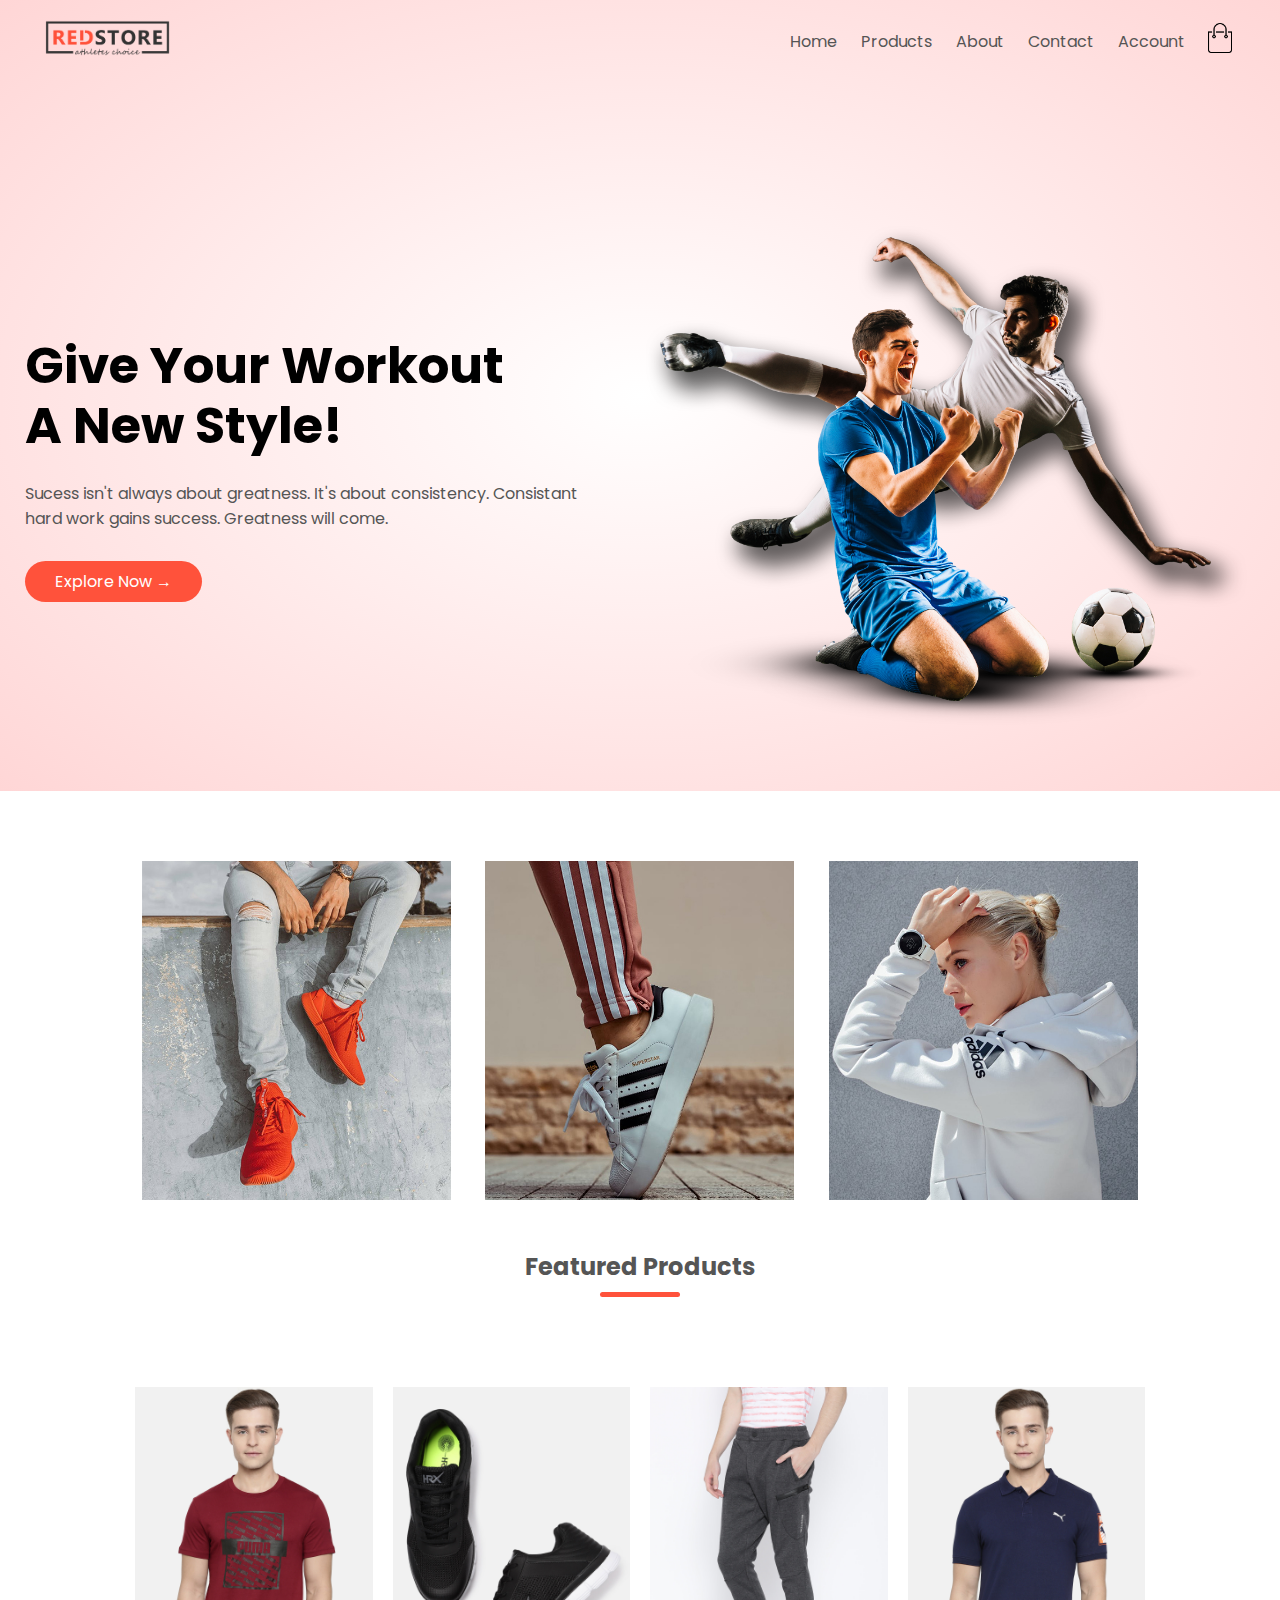
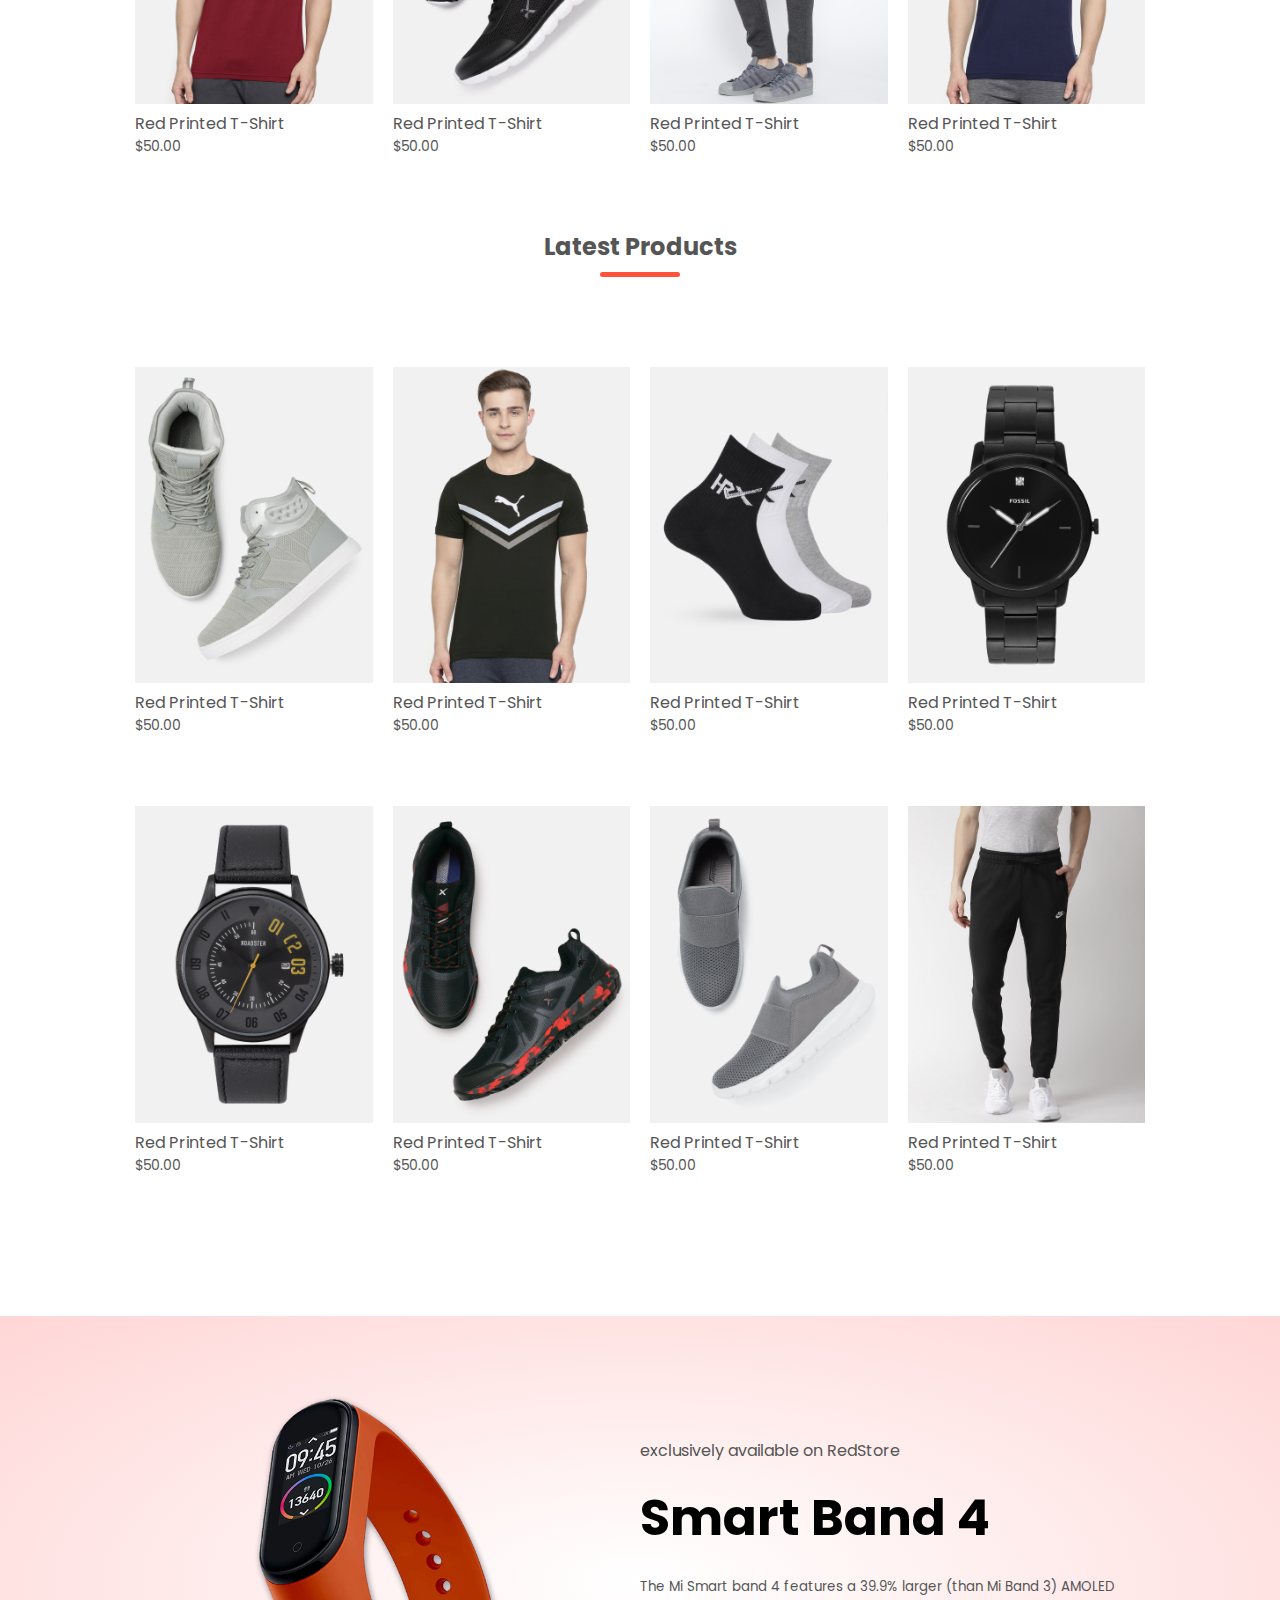
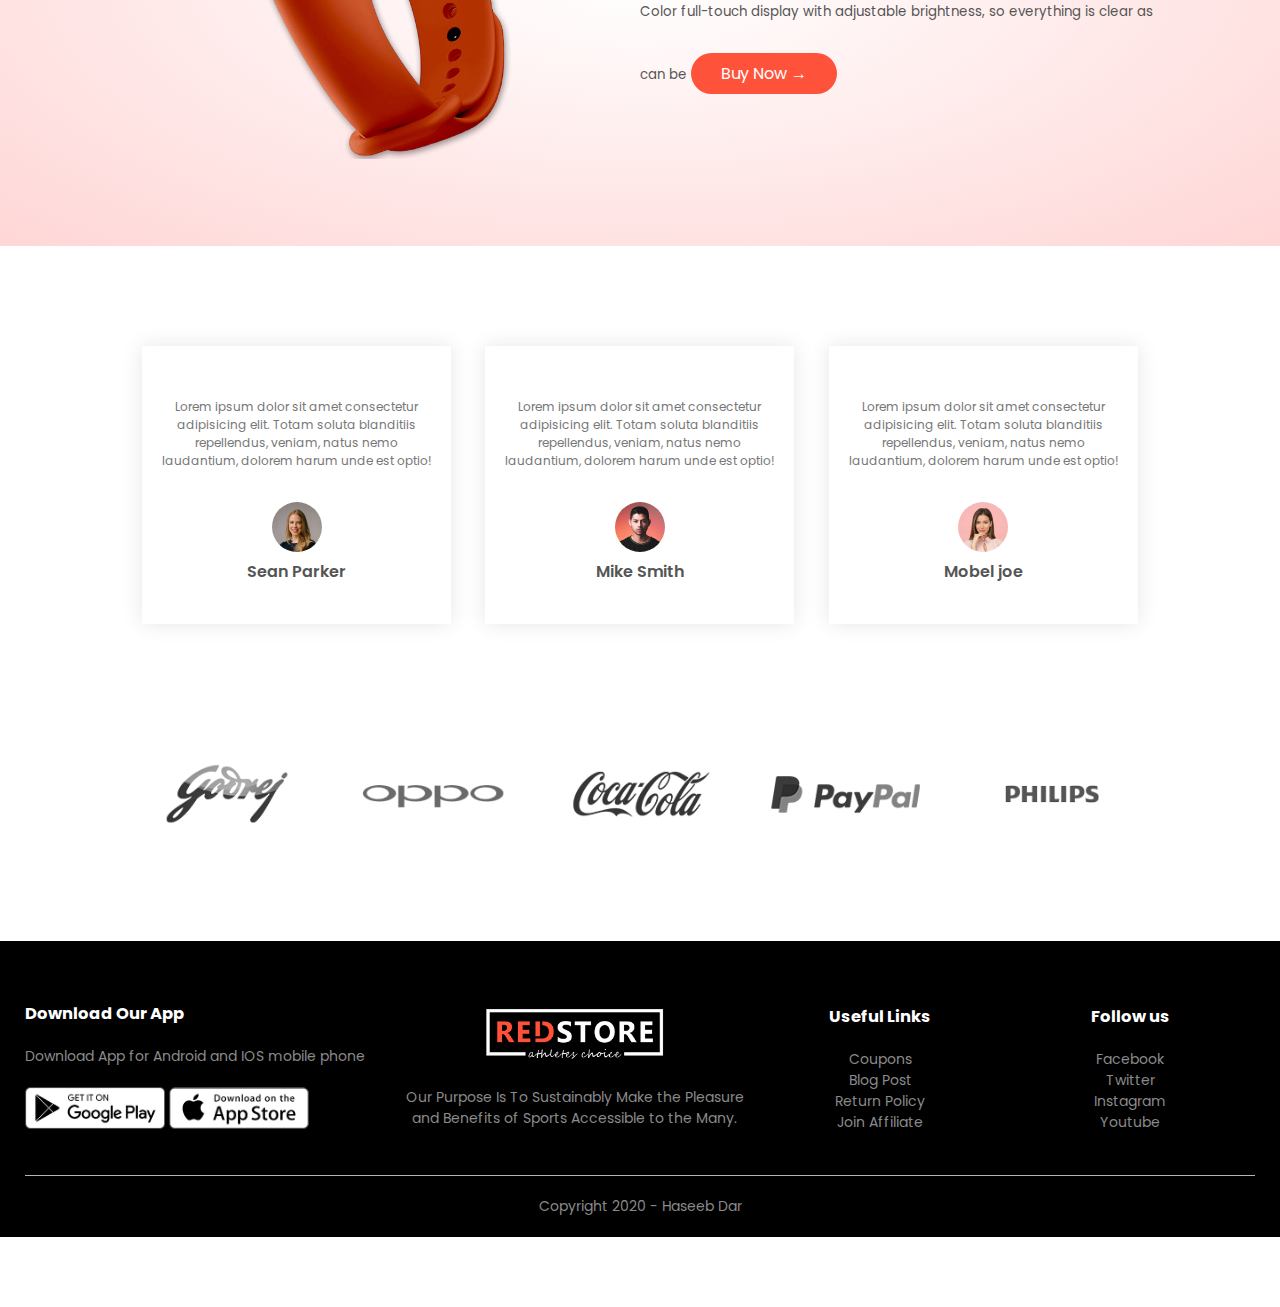
<file: index.html>
<!DOCTYPE html>
<html lang="en">

<head>
    <meta charset="UTF-8">
    <meta http-equiv="X-UA-Compatible" content="IE=edge">
    <meta name="viewport" content="width=device-width, initial-scale=1.0">
    <title>Welcome</title>
    <link rel="stylesheet" href="style.css">
    <link rel="preconnect" href="https://fonts.gstatic.com">
    <link href="https://fonts.googleapis.com/css2?family=Poppins:wght@300;400;500;600;700&display=swap"
        rel="stylesheet">
    <link rel="stylesheet" href="https://pro.fontawesome.com/releases/v5.10.0/css/all.css"
        integrity="sha384-AYmEC3Yw5cVb3ZcuHtOA93w35dYTsvhLPVnYs9eStHfGJvOvKxVfELGroGkvsg+p" crossorigin="anonymous" />

</head>

<body>
    <div class="header">
        <div class="container">
            <div class="navbar">
                <div class="logo">
                   <a href="index.html"> <img src="images/logo.png" width="125px" alt="logo"></a>
                </div>
                <nav>
                    <ul id="MenuItems">
                        <li><a href="index.html">Home</a> </li>
                        <li><a href="product.html">Products</a></li>
                        <li><a href="#">About</a></li>
                        <li><a href="#">Contact</a></li>
                        <li><a href="account.html">Account</a></li>
                    </ul>
                </nav>
                <a href="cart.html"><img src="images/cart.png" width="30px" height="30px" alt=""></a>
                <img src="images/menu.png" class="menu-icon" onclick="menutoggle()">

            </div>
            <div class="row">
                <div class="col-2">
                    <h1> Give Your Workout<br> A New Style! </h1>
                    <p>Sucess isn't always about greatness. It's about consistency. Consistant<br>hard work gains
                        success. Greatness will come. </p>
                    <a href="#" class="btn">Explore Now &#8594;</a>
                </div>
                <div class="col-2">
                    <img src="images/image1.png" alt="">
                </div>
            </div>
        </div>
    </div>
    <!-- Featured Categories -->

    <div class="categories">
        <div class="small-container">
            <div class="row">
                <div class="col-3">
                    <img src="images/category-1.jpg" alt="">
                </div>
                <div class="col-3">
                    <img src="images/category-2.jpg" alt="">
                </div>
                <div class="col-3">
                    <img src="images/category-3.jpg" alt="">
                </div>
            </div>
        </div>
        <!-- Featured Products -->
        <div class="small-container">
            <h2 class="title">Featured Products</h2>
            <div class="row">
                <div class="col-4">
                    <a href="product-detail.html"><img src="images/product-1.jpg" alt=""></a>
                    <a href="product-detail.html"> <h4>Red Printed T-Shirt</h4></a>
                    <div class="rating">
                        <i class="fas fa-star"></i>
                        <i class="fas fa-star"></i>
                        <i class="fas fa-star"></i>
                        <i class="fas fa-star"></i>
                        <i class="far fa-star"></i>
                    </div>
                    <p>$50.00</p>
                </div>

                <div class="col-4">
                    <a href="product-detail.html"> <img src="images/product-2.jpg" alt=""></a>
                        <a href="product-detail.html"> <h4>Red Printed T-Shirt</h4></a>
                    <div class="rating">
                        <i class="fas fa-star"></i>
                        <i class="fas fa-star"></i>
                        <i class="fas fa-star"></i>
                        <i class="fas fa-star"></i>
                        <i class="fas fa-star-half-alt"></i>
                    </div>
                    <p>$50.00</p>
                </div>
                <div class="col-4">
                    <a href="product-detail.html">  <img src="images/product-3.jpg" alt=""></a>
                    <a href="product-detail.html">  <h4>Red Printed T-Shirt</h4></a>
                    <div class="rating">
                        <i class="fas fa-star"></i>
                        <i class="fas fa-star"></i>
                        <i class="fas fa-star"></i>
                        <i class="fas fa-star"></i>
                        <i class="far fa-star"></i>
                    </div>
                    <p>$50.00</p>
                </div>
                <div class="col-4">
                    <a href="product-detail.html"><img src="images/product-4.jpg" alt=""></a>
                    <a href="product-detail.html"> <h4>Red Printed T-Shirt</h4></a>
                    <div class="rating">
                        <i class="fas fa-star"></i>
                        <i class="fas fa-star"></i>
                        <i class="fas fa-star"></i>
                        <i class="fas fa-star"></i>
                        <i class="fas fa-star-half-alt"></i>
                    </div>
                    <p>$50.00</p>
                </div>
            </div>
            <!-- Latest Products -->
            <h2 class="title">Latest Products</h2>

            <div class="row">
                <div class="col-4">
                    <img src="images/product-5.jpg" alt="">
                    <h4>Red Printed T-Shirt</h4>
                    <div class="rating">
                        <i class="fas fa-star"></i>
                        <i class="fas fa-star"></i>
                        <i class="fas fa-star"></i>
                        <i class="fas fa-star"></i>
                        <i class="far fa-star"></i>
                    </div>
                    <p>$50.00</p>
                </div>

                <div class="col-4">
                    <img src="images/product-6.jpg" alt="">
                    <h4>Red Printed T-Shirt</h4>
                    <div class="rating">
                        <i class="fas fa-star"></i>
                        <i class="fas fa-star"></i>
                        <i class="fas fa-star"></i>
                        <i class="fas fa-star"></i>
                        <i class="fas fa-star-half-alt"></i>
                    </div>
                    <p>$50.00</p>
                </div>
                <div class="col-4">
                    <img src="images/product-7.jpg" alt="">
                    <h4>Red Printed T-Shirt</h4>
                    <div class="rating">
                        <i class="fas fa-star"></i>
                        <i class="fas fa-star"></i>
                        <i class="fas fa-star"></i>
                        <i class="fas fa-star"></i>
                        <i class="far fa-star"></i>
                    </div>
                    <p>$50.00</p>
                </div>
                <div class="col-4">
                    <img src="images/product-8.jpg" alt="">
                    <h4>Red Printed T-Shirt</h4>
                    <div class="rating">
                        <i class="fas fa-star"></i>
                        <i class="fas fa-star"></i>
                        <i class="fas fa-star"></i>
                        <i class="fas fa-star"></i>
                        <i class="fas fa-star-half-alt"></i>
                    </div>
                    <p>$50.00</p>
                </div>
            </div>
            <div class="row">
                <div class="col-4">
                    <img src="images/product-9.jpg" alt="">
                    <h4>Red Printed T-Shirt</h4>
                    <div class="rating">
                        <i class="fas fa-star"></i>
                        <i class="fas fa-star"></i>
                        <i class="fas fa-star"></i>
                        <i class="fas fa-star"></i>
                        <i class="far fa-star"></i>
                    </div>
                    <p>$50.00</p>
                </div>

                <div class="col-4">
                    <img src="images/product-10.jpg" alt="">
                    <h4>Red Printed T-Shirt</h4>
                    <div class="rating">
                        <i class="fas fa-star"></i>
                        <i class="fas fa-star"></i>
                        <i class="fas fa-star"></i>
                        <i class="fas fa-star"></i>
                        <i class="fas fa-star-half-alt"></i>
                    </div>
                    <p>$50.00</p>
                </div>
                <div class="col-4">
                    <img src="images/product-11.jpg" alt="">
                    <h4>Red Printed T-Shirt</h4>
                    <div class="rating">
                        <i class="fas fa-star"></i>
                        <i class="fas fa-star"></i>
                        <i class="fas fa-star"></i>
                        <i class="fas fa-star"></i>
                        <i class="far fa-star"></i>
                    </div>
                    <p>$50.00</p>
                </div>
                <div class="col-4">
                    <img src="images/product-12.jpg" alt="">
                    <h4>Red Printed T-Shirt</h4>
                    <div class="rating">
                        <i class="fas fa-star"></i>
                        <i class="fas fa-star"></i>
                        <i class="fas fa-star"></i>
                        <i class="fas fa-star"></i>
                        <i class="fas fa-star-half-alt"></i>
                    </div>
                    <p>$50.00</p>
                </div>
            </div>
        </div>

        <!-- Offers -->
        <div class="offer">
            <div class="small-container">
                <div class="row">
                    <div class="col-2">
                        <img src="images/exclusive.png" class="offer-img">
                    </div>
                    <div class="col-2">
                        <p>exclusively available on RedStore</p>
                        <h1>
                            Smart Band 4
                        </h1>
                        <small>The Mi Smart band 4 features a 39.9% larger (than Mi Band 3) AMOLED Color full-touch
                            display with adjustable brightness, so everything is clear as can be</small>
                        <a href="" class="btn">Buy Now &#8594;</a>
                    </div>
                </div>
            </div>
        </div>
        <!-- Testimonial -->
        <div class="testimonial">
            <div class="small-container">
                <div class="row">
                    <div class="col-3">
                        <i class="fas fa-quote-left"></i>
                        <p>
                            Lorem ipsum dolor sit amet consectetur adipisicing elit.
                            Totam soluta blanditiis repellendus, veniam, natus nemo laudantium,
                            dolorem harum unde est optio!
                        </p>
                        <div class="rating">
                            <i class="fas fa-star"></i>
                            <i class="fas fa-star"></i>
                            <i class="fas fa-star"></i>
                            <i class="fas fa-star"></i>
                            <i class="fas fa-star-half-alt"></i>
                        </div>
                        <img src="images/user-1.png" alt="">
                        <h3>Sean Parker</h3>
                    </div>
                    <div class="col-3">
                        <i class="fas fa-quote-left"></i>
                        <p>
                            Lorem ipsum dolor sit amet consectetur adipisicing elit.
                            Totam soluta blanditiis repellendus, veniam, natus nemo laudantium,
                            dolorem harum unde est optio!
                        </p>
                        <div class="rating">
                            <i class="fas fa-star"></i>
                            <i class="fas fa-star"></i>
                            <i class="fas fa-star"></i>
                            <i class="fas fa-star"></i>
                            <i class="far fa-star"></i>
                        </div>
                        <img src="images/user-2.png" alt="">
                        <h3>Mike Smith</h3>
                    </div>
                    <div class="col-3">
                        <i class="fas fa-quote-left"></i>
                        <p>
                            Lorem ipsum dolor sit amet consectetur adipisicing elit.
                            Totam soluta blanditiis repellendus, veniam, natus nemo laudantium,
                            dolorem harum unde est optio!
                        </p>
                        <div class="rating">
                            <i class="fas fa-star"></i>
                            <i class="fas fa-star"></i>
                            <i class="fas fa-star"></i>
                            <i class="fas fa-star"></i>
                            <i class="fas fa-star-half-alt"></i>
                        </div>
                        <img src="images/user-3.png" alt="">
                        <h3>Mobel joe</h3>
                    </div>
                </div>
            </div>
        </div>
        <!-- -------brands------ -->
        <div class="brands">
            <div  class="small-container">
                <div class="row">
                    <div class="col-5">
                        <img src="images/logo-godrej.png">
                    </div>
                    <div class="col-5">
                        <img src="images/logo-oppo.png">
                    </div>
                    <div class="col-5">
                        <img src="images/logo-coca-cola.png">
                    </div>
                    <div class="col-5">
                        <img src="images/logo-paypal.png">
                    </div>
                    <div class="col-5">
                        <img src="images/logo-philips.png">
                    </div>
                </div>
            </div>
        </div>

        <!-- footer -->
        <div class="footer">
            <div class="container">
                <div class="row">
                    <div class="footer-col-1">
                        <h3>Download Our App</h3>
                        <p>Download App for Android and IOS mobile phone</p>
                        <div class="app-logo">
                            <img src="images/play-store.png" alt="">
                            <img src="images/app-store.png" alt="">

                        </div>
                    </div>
                    <div class="footer-col-2">
                        <img src="images/logo-white.png">
                        <p>Our Purpose Is To Sustainably Make the Pleasure and Benefits of Sports Accessible to the
                            Many. </p>
                    </div>
                    <div class="footer-col-3">
                        <h3>Useful Links</h3>
                        <ul>
                            <li>Coupons</li>
                            <li>Blog Post</li>
                            <li>Return Policy</li>
                            <li>Join Affiliate</li>
                        </ul>
                    </div>
                    <div class="footer-col-3">
                        <h3>Follow us</h3>
                        <ul>
                            <li>Facebook</li>
                            <li>Twitter</li>
                            <li>Instagram</li>
                            <li>Youtube</li>
                        </ul>
                    </div>
                </div>
                <hr>
                <p class="copyright"> Copyright 2020 - Haseeb Dar</p>
            </div>
        </div>

        <script>
            var MenuItems = document.getElementById("MenuItems");
            MenuItems.style.maxHeight = "Opx"

            function menutoggle() {
                if (MenuItems.style.maxHeight == "0px") {
                    MenuItems.style.maxHeight = "200px";
                }
                else {
                    MenuItems.style.maxHeight = "0px";
                }
            }
        </script>
</body>

</html>
</file>
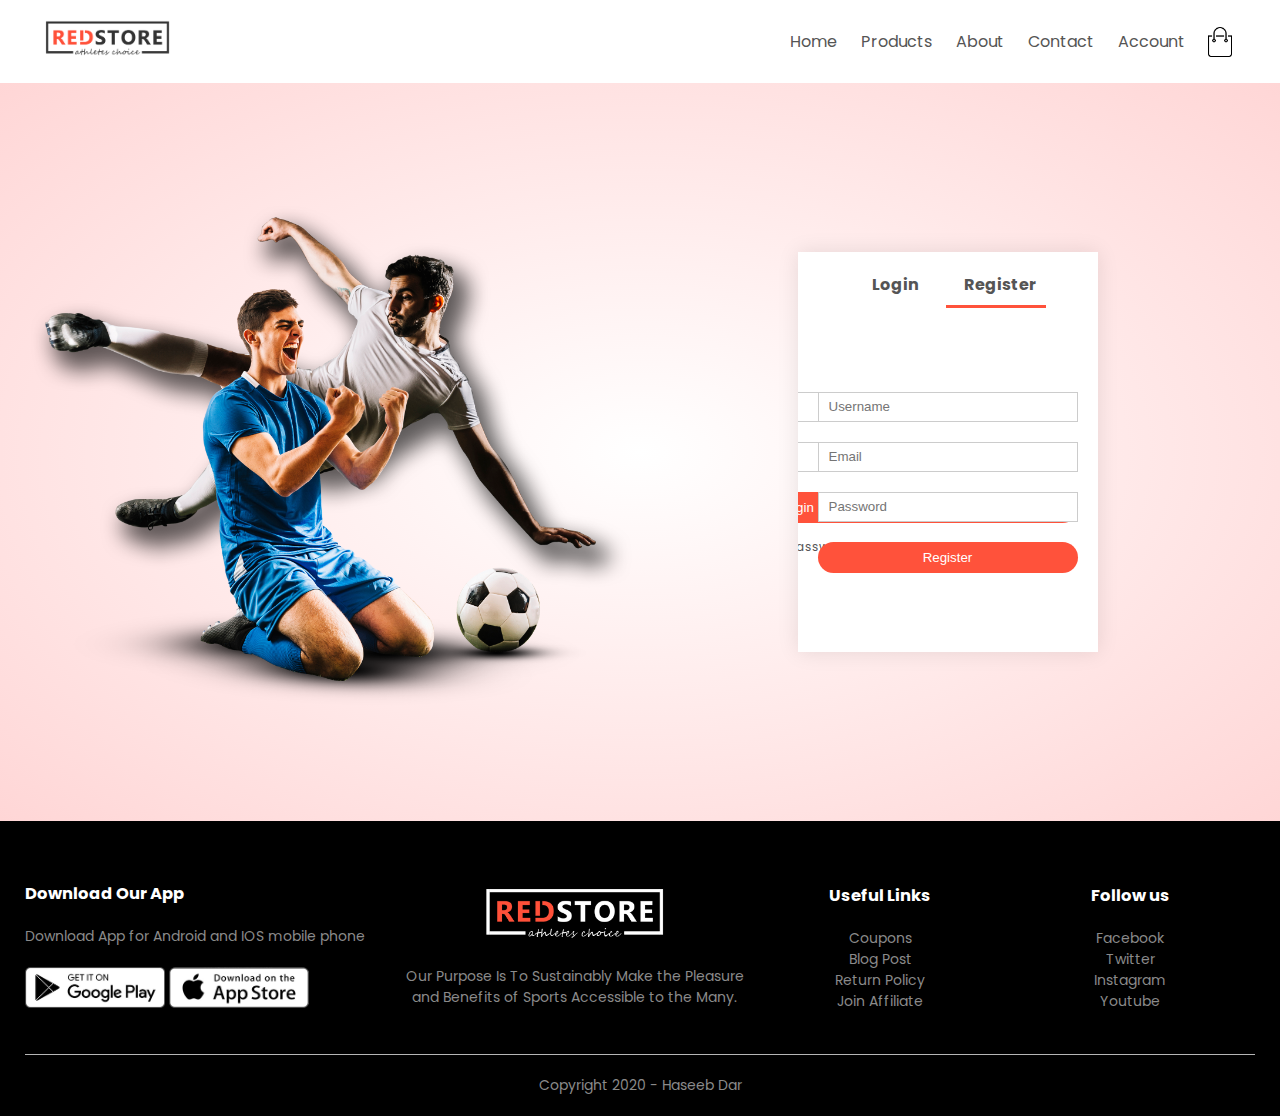
<file: account.html>
<!DOCTYPE html>
<html lang="en">

<head>
    <meta charset="UTF-8">
    <meta http-equiv="X-UA-Compatible" content="IE=edge">
    <meta name="viewport" content="width=device-width, initial-scale=1.0">
    <title>All Products - RedStore</title>
    <link rel="stylesheet" href="style.css">
    <link rel="preconnect" href="https://fonts.gstatic.com">
    <link href="https://fonts.googleapis.com/css2?family=Poppins:wght@300;400;500;600;700&display=swap"
        rel="stylesheet">
    <link rel="stylesheet" href="https://pro.fontawesome.com/releases/v5.10.0/css/all.css"
        integrity="sha384-AYmEC3Yw5cVb3ZcuHtOA93w35dYTsvhLPVnYs9eStHfGJvOvKxVfELGroGkvsg+p" crossorigin="anonymous" />

</head>

<body>

    <div class="container">
        <div class="navbar">
            <div class="logo">
                <img src="images/logo.png" width="125px" alt="logo">
            </div>
            <nav>
                <ul id="MenuItems">
                    <li><a href="index.html">Home</a> </li>
                    <li><a href="product.html">Products</a></li>
                    <li><a href="#">About</a></li>
                    <li><a href="#">Contact</a></li>
                    <li><a href="account.html">Account</a></li>
                </ul>
            </nav>
            <img src="images/cart.png" width="30px" height="30px" alt="">
            <img src="images/menu.png" class="menu-icon" onclick="menutoggle()">
        </div>
    </div>

    <!-- Account Page -->

    <div class="account-page">
        <div class="container">
            <div class="row">
                <div class="col-2">
                    <img src="images/image1.png" alt="">
                </div>
                <div class="col-2">
                    <div class="form-container">
                        <div class="form-btn">
                            <span onclick="login()">
                                Login</span>
                            <span onclick="register()">Register</span>
                            <hr id="indicator">
                        </div>
                        <form id="LoginForm" action="">
                            <input type="text" placeholder="Username">
                            <input type="password" placeholder="Password">
                            <button class="btn" type="submit">Login</button>
                            <a href="">Forgot password</a>
                        </form>
                        <form id="RegForm" action="">
                            <input type="text" placeholder="Username">
                            <input type="email" placeholder="Email">
                            <input type="password" placeholder="Password">
                            <button class="btn" type="submit">Register</button>
                        </form>
                    </div>
                </div>
            </div>
        </div>
    </div>
    <!-- ------------------footer---------------- -->
    <div class="footer">
        <div class="container">
            <div class="row">
                <div class="footer-col-1">
                    <h3>Download Our App</h3>
                    <p>Download App for Android and IOS mobile phone</p>
                    <div class="app-logo">
                        <img src="images/play-store.png" alt="">
                        <img src="images/app-store.png" alt="">

                    </div>
                </div>
                <div class="footer-col-2">
                    <img src="images/logo-white.png">
                    <p>Our Purpose Is To Sustainably Make the Pleasure and Benefits of Sports Accessible to the
                        Many. </p>
                </div>
                <div class="footer-col-3">
                    <h3>Useful Links</h3>
                    <ul>
                        <li>Coupons</li>
                        <li>Blog Post</li>
                        <li>Return Policy</li>
                        <li>Join Affiliate</li>
                    </ul>
                </div>
                <div class="footer-col-3">
                    <h3>Follow us</h3>
                    <ul>
                        <li>Facebook</li>
                        <li>Twitter</li>
                        <li>Instagram</li>
                        <li>Youtube</li>
                    </ul>
                </div>
            </div>
            <hr>
            <p class="copyright"> Copyright 2020 - Haseeb Dar</p>
        </div>
    </div>

    <script>
        var MenuItems = document.getElementById("MenuItems");
        MenuItems.style.maxHeight = "Opx"

        function menutoggle() {
            if (MenuItems.style.maxHeight == "0px") {
                MenuItems.style.maxHeight = "200px";
            }
            else {
                MenuItems.style.maxHeight = "0px";
            }
        }
    </script>
    <script>
        // js for toggle form
        var LoginForm = document.getElementById('LoginForm');
        var RegForm = document.getElementById('RegForm');
        var indicator = document.getElementById('indicator');

        function register() {
            RegForm.style.transform = "translateX(0px)"
            LoginForm.style.transform = "translateX(0px)"
            indicator.style.transform = "translateX(100px)"

        }
        function login() {
            RegForm.style.transform = "translateX(300px)"
            LoginForm.style.transform = "translateX(300px)"
            indicator.style.transform = "translateX(0px)"

        }
    </script>
</body>

</html>
</file>
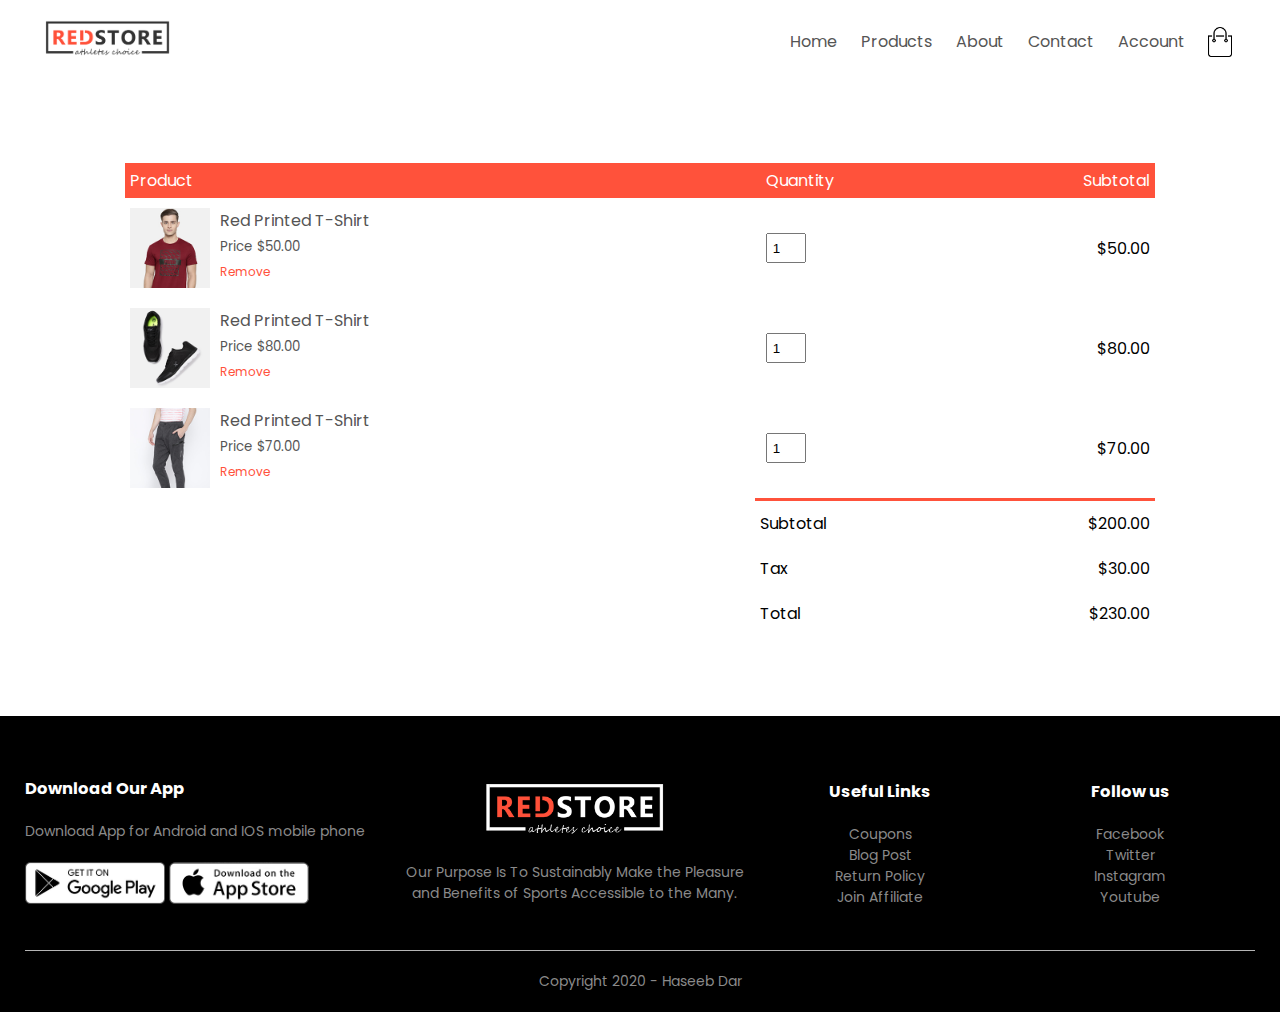
<file: cart.html>
<!DOCTYPE html>
<html lang="en">

<head>
    <meta charset="UTF-8">
    <meta http-equiv="X-UA-Compatible" content="IE=edge">
    <meta name="viewport" content="width=device-width, initial-scale=1.0">
    <title>All Products - RedStore</title>
    <link rel="stylesheet" href="style.css">
    <link rel="preconnect" href="https://fonts.gstatic.com">
    <link href="https://fonts.googleapis.com/css2?family=Poppins:wght@300;400;500;600;700&display=swap"
        rel="stylesheet">
    <link rel="stylesheet" href="https://pro.fontawesome.com/releases/v5.10.0/css/all.css"
        integrity="sha384-AYmEC3Yw5cVb3ZcuHtOA93w35dYTsvhLPVnYs9eStHfGJvOvKxVfELGroGkvsg+p" crossorigin="anonymous" />

</head>

<body>

    <div class="container">
        <div class="navbar">
            <div class="logo">
                <img src="images/logo.png" width="125px" alt="logo">
            </div>
            <nav>
                <ul id="MenuItems">
                    <li><a href="index.html">Home</a> </li>
                    <li><a href="product.html">Products</a></li>
                    <li><a href="#">About</a></li>
                    <li><a href="#">Contact</a></li>
                    <li><a href="account.html">Account</a></li>
                </ul>
            </nav>
            <img src="images/cart.png" width="30px" height="30px" alt="">
            <img src="images/menu.png" class="menu-icon" onclick="menutoggle()">
        </div>
    </div>
    <!-- -----------------Cart Items Detail----------------- -->

    <div class="small-container cart-page">
        <table>
            <tr>
                <th>Product</th>
                <th>Quantity</th>
                <th>Subtotal</th>
            </tr>
            <tr>
                <td>
                    <div class="cart-info">
                        <img src="images/buy-1.jpg" alt="">
                        <div>
                            <p>Red Printed T-Shirt</p>
                            <small>Price $50.00</small><br>
                            <a href="">Remove</a>
                        </div>
                    </div>
                </td>
                <td><input type="number" value="1"></td>
                <td>$50.00</td>
            </tr>
            <tr>
                <td>
                    <div class="cart-info">
                        <img src="images/buy-2.jpg" alt="">
                        <div>
                            <p>Red Printed T-Shirt</p>
                            <small>Price $80.00</small><br>
                            <a href="">Remove</a>
                        </div>
                    </div>
                </td>
                <td><input type="number" value="1"></td>
                <td>$80.00</td>
            </tr>
            <tr>
                <td>
                    <div class="cart-info">
                        <img src="images/buy-3.jpg" alt="">
                        <div>
                            <p>Red Printed T-Shirt</p>
                            <small>Price $70.00</small><br>
                            <a href="">Remove</a>
                        </div>
                    </div>
                </td>
                <td><input type="number" value="1"></td>
                <td>$70.00</td>
            </tr>
        </table>
        <div class="total-price">
            <table>
                <tr>
                    <td>Subtotal</td>
                    <td>$200.00</td>
                </tr>
                <tr>
                    <td>Tax</td>
                    <td>$30.00</td>
                </tr>
                <tr>
                    <td>Total</td>
                    <td>$230.00</td>
                </tr>
            </table>
        </div>
    </div>





    <!-- ------------------footer---------------- -->
    <div class="footer">
        <div class="container">
            <div class="row">
                <div class="footer-col-1">
                    <h3>Download Our App</h3>
                    <p>Download App for Android and IOS mobile phone</p>
                    <div class="app-logo">
                        <img src="images/play-store.png" alt="">
                        <img src="images/app-store.png" alt="">

                    </div>
                </div>
                <div class="footer-col-2">
                    <img src="images/logo-white.png">
                    <p>Our Purpose Is To Sustainably Make the Pleasure and Benefits of Sports Accessible to the
                        Many. </p>
                </div>
                <div class="footer-col-3">
                    <h3>Useful Links</h3>
                    <ul>
                        <li>Coupons</li>
                        <li>Blog Post</li>
                        <li>Return Policy</li>
                        <li>Join Affiliate</li>
                    </ul>
                </div>
                <div class="footer-col-3">
                    <h3>Follow us</h3>
                    <ul>
                        <li>Facebook</li>
                        <li>Twitter</li>
                        <li>Instagram</li>
                        <li>Youtube</li>
                    </ul>
                </div>
            </div>
            <hr>
            <p class="copyright"> Copyright 2020 - Haseeb Dar</p>
        </div>
    </div>

    <script>
        var MenuItems = document.getElementById("MenuItems");
        MenuItems.style.maxHeight = "Opx"

        function menutoggle() {
            if (MenuItems.style.maxHeight == "0px") {
                MenuItems.style.maxHeight = "200px";
            }
            else {
                MenuItems.style.maxHeight = "0px";
            }
        }
    </script>

</body>

</html>
</file>
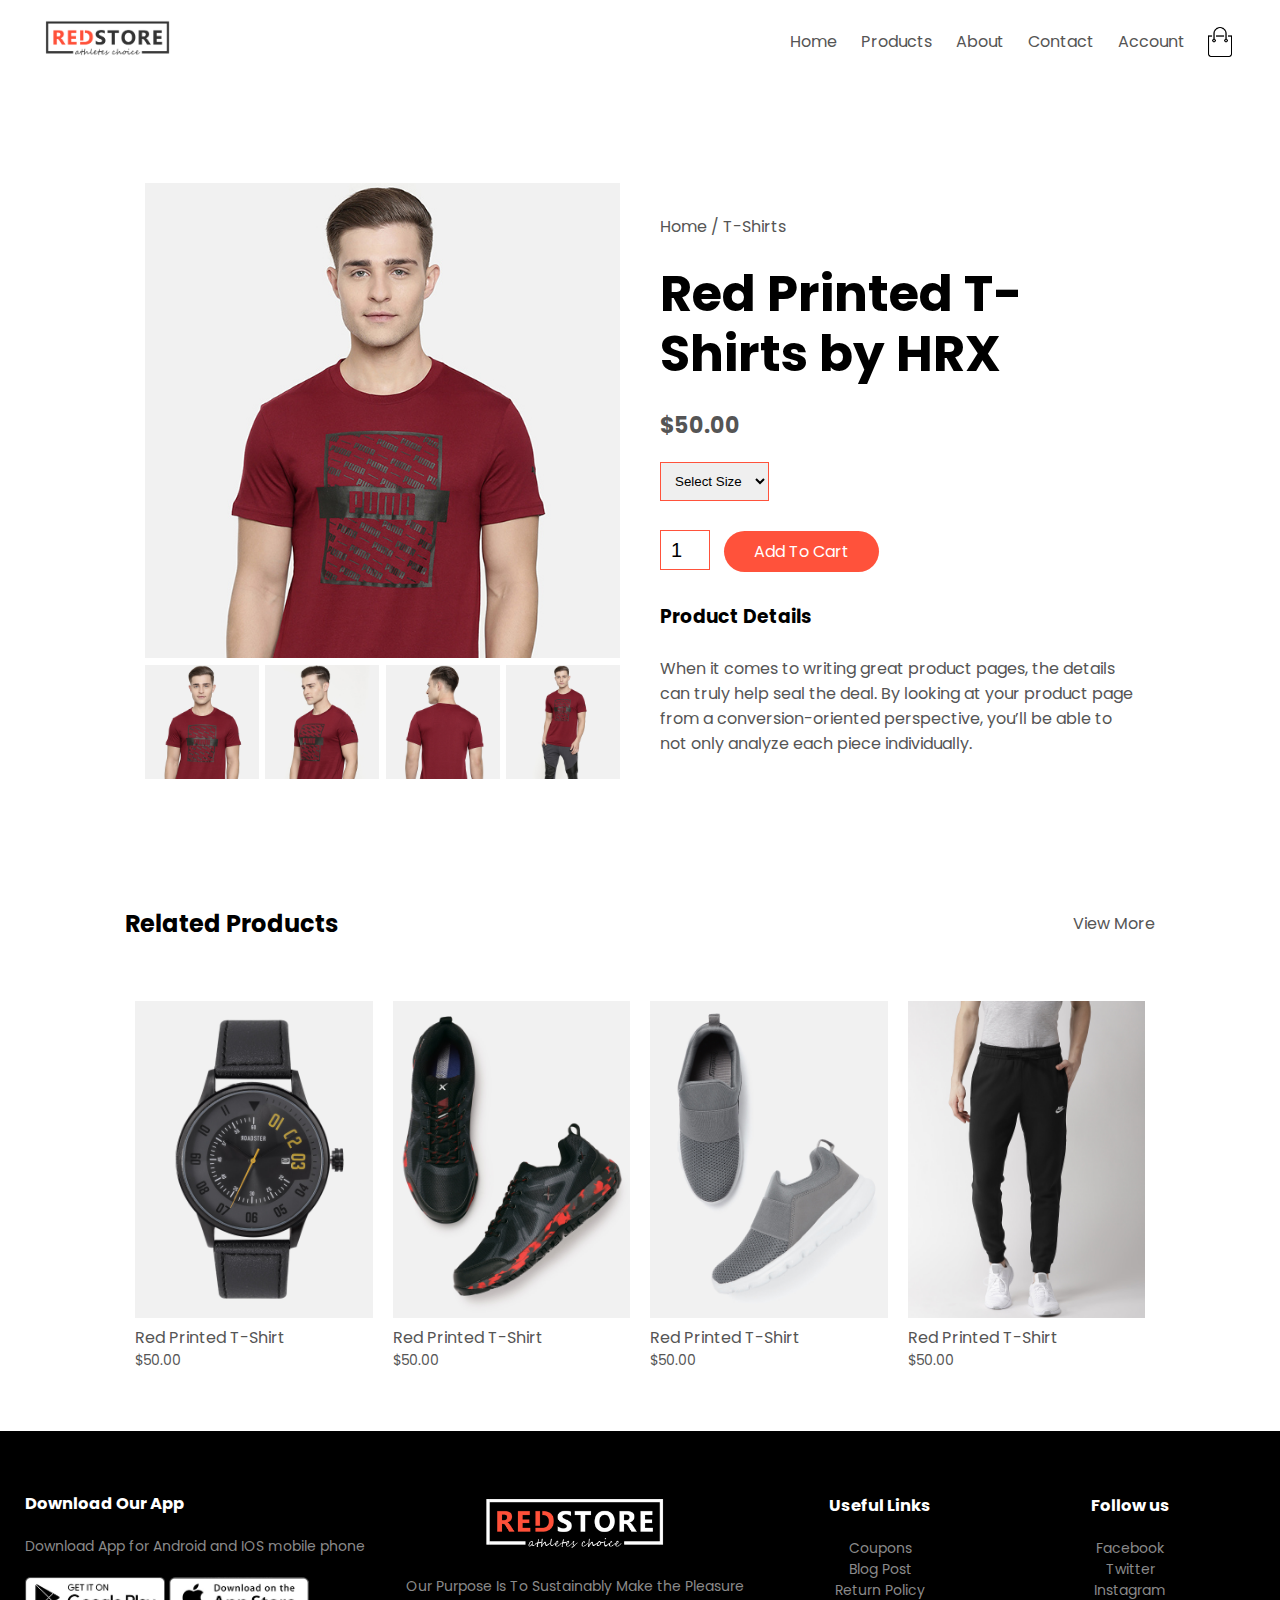
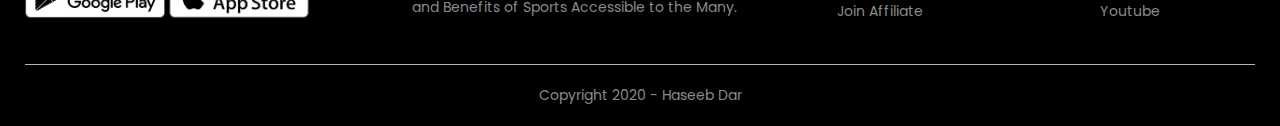
<file: product-detail.html>
<!DOCTYPE html>
<html lang="en">

<head>
    <meta charset="UTF-8">
    <meta http-equiv="X-UA-Compatible" content="IE=edge">
    <meta name="viewport" content="width=device-width, initial-scale=1.0">
    <title>All Products - RedStore</title>
    <link rel="stylesheet" href="style.css">
    <link rel="preconnect" href="https://fonts.gstatic.com">
    <link href="https://fonts.googleapis.com/css2?family=Poppins:wght@300;400;500;600;700&display=swap"
        rel="stylesheet">
    <link rel="stylesheet" href="https://pro.fontawesome.com/releases/v5.10.0/css/all.css"
        integrity="sha384-AYmEC3Yw5cVb3ZcuHtOA93w35dYTsvhLPVnYs9eStHfGJvOvKxVfELGroGkvsg+p" crossorigin="anonymous" />

</head>

<body>

    <div class="container">
        <div class="navbar">
            <div class="logo">
                <img src="images/logo.png" width="125px" alt="logo">
            </div>
            <nav>
                <ul id="MenuItems">
                    <li><a href="index.html">Home</a> </li>
                    <li><a href="product.html">Products</a></li>
                    <li><a href="#">About</a></li>
                    <li><a href="#">Contact</a></li>
                    <li><a href="account.html">Account</a></li>
                </ul>
            </nav>
            <img src="images/cart.png" width="30px" height="30px" alt="">
            <img src="images/menu.png" class="menu-icon" onclick="menutoggle()">
        </div>
    </div>
    <!----------- Single Product Detail------------- -->
    <div class="small-container single-product">
        <div class="row">
            <div class="col-2">
                <img src="images/gallery-1.jpg" id="ProductImg" width="100%">

                <div class="small-img-row">
                    <div class="small-img-col">
                        <img src="images/gallery-1.jpg" class="small-img" width="100%">
                    </div>
                    <div class="small-img-col">
                        <img src="images/gallery-2.jpg" class="small-img" width="100%">
                    </div>
                    <div class="small-img-col">
                        <img src="images/gallery-3.jpg" class="small-img" width="100%">
                    </div>
                    <div class="small-img-col">
                        <img src="images/gallery-4.jpg" class="small-img" width="100%">
                    </div>
                </div>


            </div>
            <div class="col-2">
                <p>Home / T-Shirts</p>
                <h1>Red Printed T-Shirts by HRX</h1>
                <h4> $50.00</h4>
                <select name="" id="">
                    <option value="">Select Size</option>
                    <option value="">XXl</option>
                    <option value="">Xl</option>
                    <option value="">Large</option>
                    <option value="">Medium</option>
                    <option value="">Small</option>
                </select>
                <input type="number" value="1">
                <a href="" class="btn">Add To Cart</a>
                <h3>Product Details <i class="fas fa-indent"></i> </h3>
                <br>
                <p>When it comes to writing great product pages,
                    the details can truly help seal the deal. By looking at
                    your product page from a conversion-oriented perspective,
                    you’ll be able to not only analyze each piece individually.</p>
            </div>
        </div>
    </div>
    <!-- ------------------- title -------------------- -->

<div class="small-container">
    <div class="row row-2">
        <h2>Related Products</h2>
        <p>View More</p>
    </div>
</div>


    <!-- ------------------- Products -------------------- -->
    <div class="small-container">
        <div class="row">
            <div class="col-4">
                <img src="images/product-9.jpg" alt="">
                <h4>Red Printed T-Shirt</h4>
                <div class="rating">
                    <i class="fas fa-star"></i>
                    <i class="fas fa-star"></i>
                    <i class="fas fa-star"></i>
                    <i class="fas fa-star"></i>
                    <i class="far fa-star"></i>
                </div>
                <p>$50.00</p>
            </div>

            <div class="col-4">
                <img src="images/product-10.jpg" alt="">
                <h4>Red Printed T-Shirt</h4>
                <div class="rating">
                    <i class="fas fa-star"></i>
                    <i class="fas fa-star"></i>
                    <i class="fas fa-star"></i>
                    <i class="fas fa-star"></i>
                    <i class="fas fa-star-half-alt"></i>
                </div>
                <p>$50.00</p>
            </div>
            <div class="col-4">
                <img src="images/product-11.jpg" alt="">
                <h4>Red Printed T-Shirt</h4>
                <div class="rating">
                    <i class="fas fa-star"></i>
                    <i class="fas fa-star"></i>
                    <i class="fas fa-star"></i>
                    <i class="fas fa-star"></i>
                    <i class="far fa-star"></i>
                </div>
                <p>$50.00</p>
            </div>
            <div class="col-4">
                <img src="images/product-12.jpg" alt="">
                <h4>Red Printed T-Shirt</h4>
                <div class="rating">
                    <i class="fas fa-star"></i>
                    <i class="fas fa-star"></i>
                    <i class="fas fa-star"></i>
                    <i class="fas fa-star"></i>
                    <i class="fas fa-star-half-alt"></i>
                </div>
                <p>$50.00</p>
            </div>
        </div>
    </div>
    <!-- footer -->
    <div class="footer">
        <div class="container">
            <div class="row">
                <div class="footer-col-1">
                    <h3>Download Our App</h3>
                    <p>Download App for Android and IOS mobile phone</p>
                    <div class="app-logo">
                        <img src="images/play-store.png" alt="">
                        <img src="images/app-store.png" alt="">

                    </div>
                </div>
                <div class="footer-col-2">
                    <img src="images/logo-white.png">
                    <p>Our Purpose Is To Sustainably Make the Pleasure and Benefits of Sports Accessible to the
                        Many. </p>
                </div>
                <div class="footer-col-3">
                    <h3>Useful Links</h3>
                    <ul>
                        <li>Coupons</li>
                        <li>Blog Post</li>
                        <li>Return Policy</li>
                        <li>Join Affiliate</li>
                    </ul>
                </div>
                <div class="footer-col-3">
                    <h3>Follow us</h3>
                    <ul>
                        <li>Facebook</li>
                        <li>Twitter</li>
                        <li>Instagram</li>
                        <li>Youtube</li>
                    </ul>
                </div>
            </div>
            <hr>
            <p class="copyright"> Copyright 2020 - Haseeb Dar</p>
        </div>
    </div>

    <script>
        var MenuItems = document.getElementById("MenuItems");
        MenuItems.style.maxHeight = "Opx"

        function menutoggle() {
            if (MenuItems.style.maxHeight == "0px") {
                MenuItems.style.maxHeight = "200px";
            }
            else {
                MenuItems.style.maxHeight = "0px";
            }
        }

        // js for Product Gallery
        

    </script>
    <script>
        var ProductImg = document.getElementById("ProductImg");
        var SmallIMg = document.getElementsByClassName("small-img");
        
        

        SmallIMg[0].onclick = function(){
            ProductImg.src = SmallIMg[0];
        }

        SmallIMg[1].onclick = function(){
            ProductImg.src = SmallIMg[1];
        }
        SmallIMg[2].onclick = function(){
            ProductImg.src = SmallIMg[2];
        }
        SmallIMg[3].onclick = function(){
            ProductImg.src = SmallIMg[3];
        }
    </script>
</body>

</html>
</file>
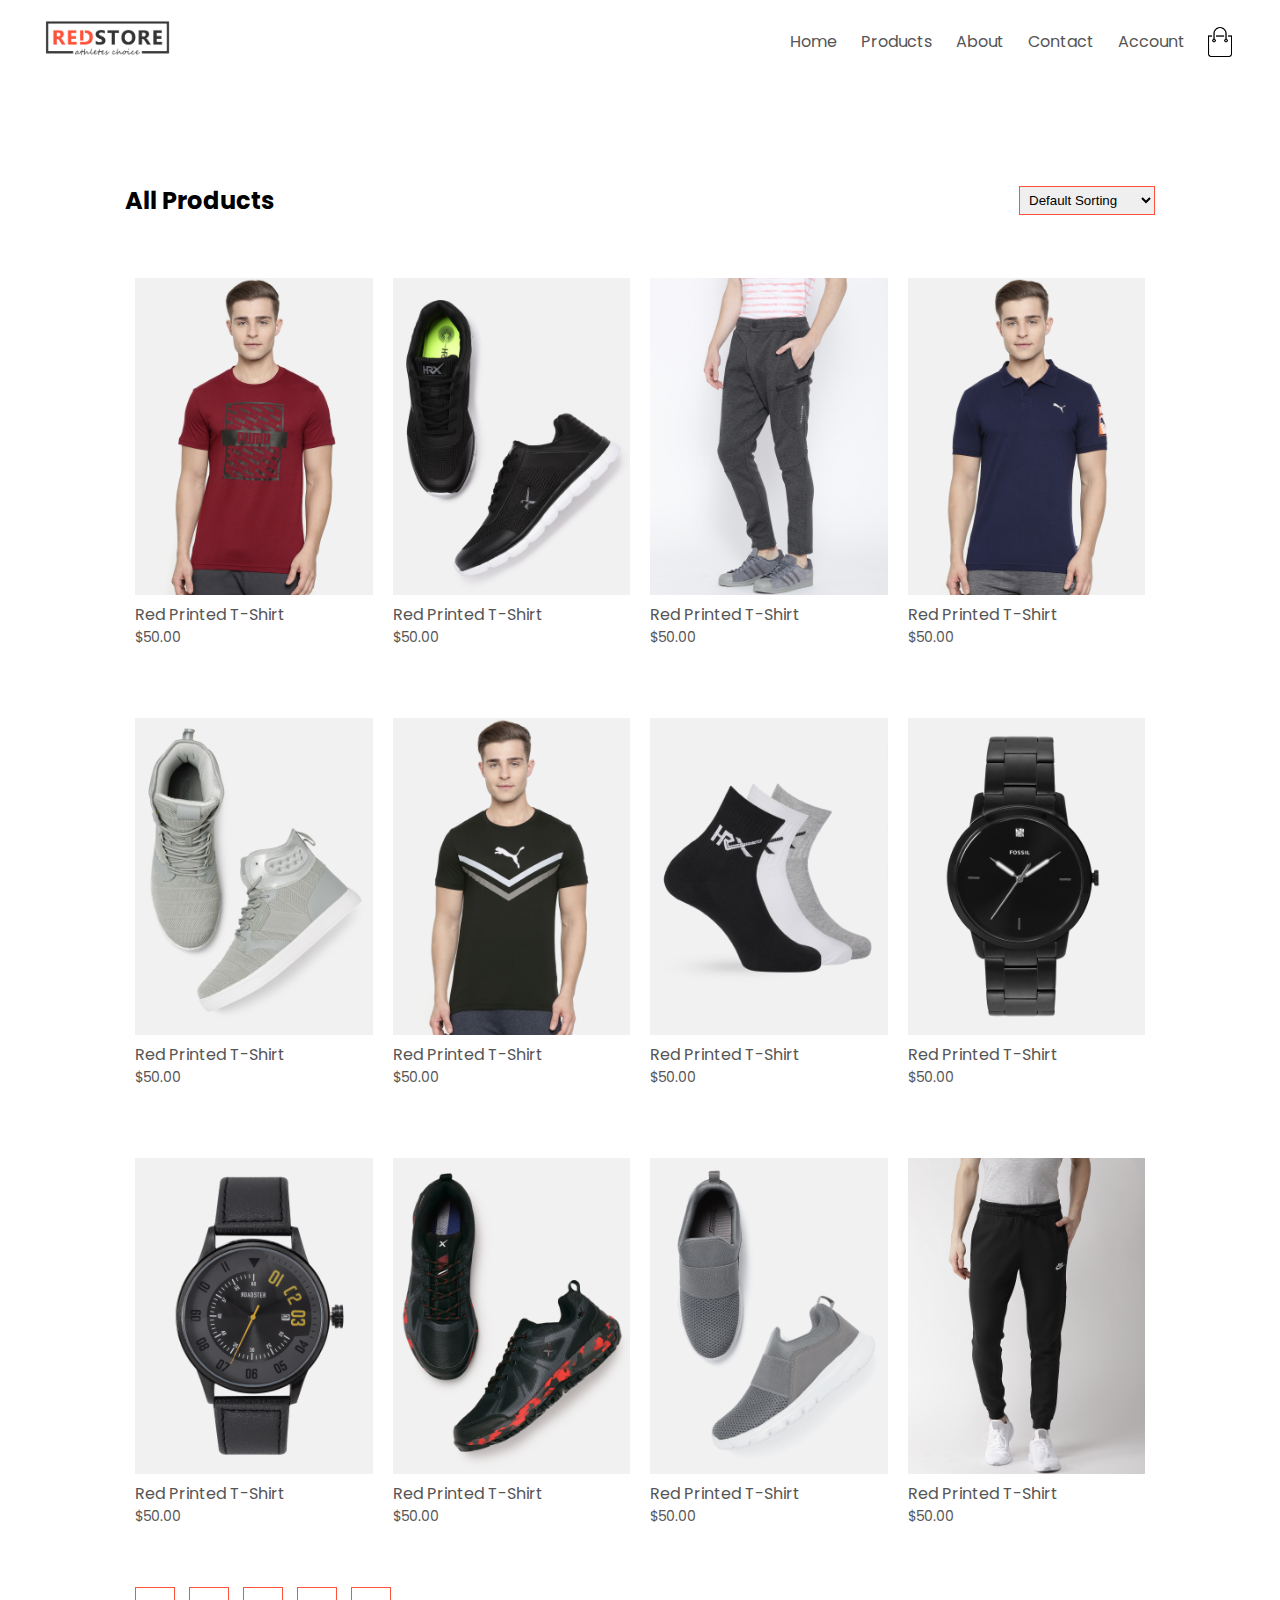
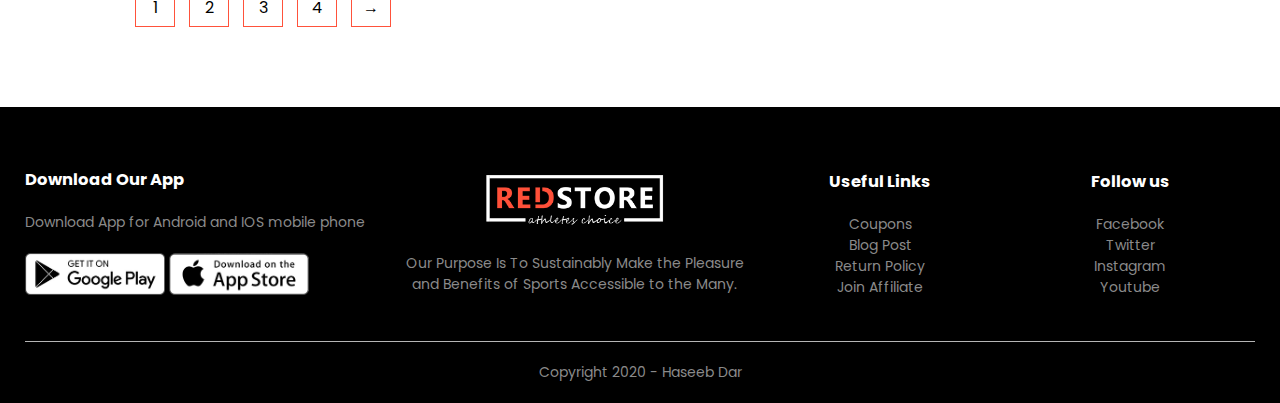
<file: product.html>
<!DOCTYPE html>
<html lang="en">

<head>
    <meta charset="UTF-8">
    <meta http-equiv="X-UA-Compatible" content="IE=edge">
    <meta name="viewport" content="width=device-width, initial-scale=1.0">
    <title>All Products - RedStore</title>
    <link rel="stylesheet" href="style.css">
    <link rel="preconnect" href="https://fonts.gstatic.com">
    <link href="https://fonts.googleapis.com/css2?family=Poppins:wght@300;400;500;600;700&display=swap"
        rel="stylesheet">
    <link rel="stylesheet" href="https://pro.fontawesome.com/releases/v5.10.0/css/all.css"
        integrity="sha384-AYmEC3Yw5cVb3ZcuHtOA93w35dYTsvhLPVnYs9eStHfGJvOvKxVfELGroGkvsg+p" crossorigin="anonymous" />

</head>

<body>

    <div class="container">
        <div class="navbar">
            <div class="logo">
                <img src="images/logo.png" width="125px" alt="logo">
            </div>
            <nav>
                <ul id="MenuItems">
                    <li><a href="index.html">Home</a> </li>
                        <li><a href="product.html">Products</a></li>
                        <li><a href="#">About</a></li>
                        <li><a href="#">Contact</a></li>
                        <li><a href="account.html">Account</a></li>
                </ul>
            </nav>
            <img src="images/cart.png" width="30px" height="30px" alt="">
            <img src="images/menu.png" class="menu-icon" onclick="menutoggle()">
        </div>
    </div>

    <div class="small-container">
        <div class="row row-2">
            <h2>All Products</h2>
            <select name="Sorting" id="">
                <option value="ds">Default Sorting</option>
                <option value="price">Sort by price</option>
                <option value="popu">Sort by popularity</option>
                <option value="rating">Sort by rating</option>
                <option value="sale">Sort by sale</option>
            </select>
        </div>
        <div class="row">
            <div class="col-4">
                <img src="images/product-1.jpg" alt="">
                <h4>Red Printed T-Shirt</h4>
                <div class="rating">
                    <i class="fas fa-star"></i>
                    <i class="fas fa-star"></i>
                    <i class="fas fa-star"></i>
                    <i class="fas fa-star"></i>
                    <i class="far fa-star"></i>
                </div>
                <p>$50.00</p>
            </div>

            <div class="col-4">
                <img src="images/product-2.jpg" alt="">
                <h4>Red Printed T-Shirt</h4>
                <div class="rating">
                    <i class="fas fa-star"></i>
                    <i class="fas fa-star"></i>
                    <i class="fas fa-star"></i>
                    <i class="fas fa-star"></i>
                    <i class="fas fa-star-half-alt"></i>
                </div>
                <p>$50.00</p>
            </div>
            <div class="col-4">
                <img src="images/product-3.jpg" alt="">
                <h4>Red Printed T-Shirt</h4>
                <div class="rating">
                    <i class="fas fa-star"></i>
                    <i class="fas fa-star"></i>
                    <i class="fas fa-star"></i>
                    <i class="fas fa-star"></i>
                    <i class="far fa-star"></i>
                </div>
                <p>$50.00</p>
            </div>
            <div class="col-4">
                <img src="images/product-4.jpg" alt="">
                <h4>Red Printed T-Shirt</h4>
                <div class="rating">
                    <i class="fas fa-star"></i>
                    <i class="fas fa-star"></i>
                    <i class="fas fa-star"></i>
                    <i class="fas fa-star"></i>
                    <i class="fas fa-star-half-alt"></i>
                </div>
                <p>$50.00</p>
            </div>
        </div>
        <div class="row">
            <div class="col-4">
                <img src="images/product-5.jpg" alt="">
                <h4>Red Printed T-Shirt</h4>
                <div class="rating">
                    <i class="fas fa-star"></i>
                    <i class="fas fa-star"></i>
                    <i class="fas fa-star"></i>
                    <i class="fas fa-star"></i>
                    <i class="far fa-star"></i>
                </div>
                <p>$50.00</p>
            </div>

            <div class="col-4">
                <img src="images/product-6.jpg" alt="">
                <h4>Red Printed T-Shirt</h4>
                <div class="rating">
                    <i class="fas fa-star"></i>
                    <i class="fas fa-star"></i>
                    <i class="fas fa-star"></i>
                    <i class="fas fa-star"></i>
                    <i class="fas fa-star-half-alt"></i>
                </div>
                <p>$50.00</p>
            </div>
            <div class="col-4">
                <img src="images/product-7.jpg" alt="">
                <h4>Red Printed T-Shirt</h4>
                <div class="rating">
                    <i class="fas fa-star"></i>
                    <i class="fas fa-star"></i>
                    <i class="fas fa-star"></i>
                    <i class="fas fa-star"></i>
                    <i class="far fa-star"></i>
                </div>
                <p>$50.00</p>
            </div>
            <div class="col-4">
                <img src="images/product-8.jpg" alt="">
                <h4>Red Printed T-Shirt</h4>
                <div class="rating">
                    <i class="fas fa-star"></i>
                    <i class="fas fa-star"></i>
                    <i class="fas fa-star"></i>
                    <i class="fas fa-star"></i>
                    <i class="fas fa-star-half-alt"></i>
                </div>
                <p>$50.00</p>
            </div>
        </div>
        <div class="row">
            <div class="col-4">
                <img src="images/product-9.jpg" alt="">
                <h4>Red Printed T-Shirt</h4>
                <div class="rating">
                    <i class="fas fa-star"></i>
                    <i class="fas fa-star"></i>
                    <i class="fas fa-star"></i>
                    <i class="fas fa-star"></i>
                    <i class="far fa-star"></i>
                </div>
                <p>$50.00</p>
            </div>

            <div class="col-4">
                <img src="images/product-10.jpg" alt="">
                <h4>Red Printed T-Shirt</h4>
                <div class="rating">
                    <i class="fas fa-star"></i>
                    <i class="fas fa-star"></i>
                    <i class="fas fa-star"></i>
                    <i class="fas fa-star"></i>
                    <i class="fas fa-star-half-alt"></i>
                </div>
                <p>$50.00</p>
            </div>
            <div class="col-4">
                <img src="images/product-11.jpg" alt="">
                <h4>Red Printed T-Shirt</h4>
                <div class="rating">
                    <i class="fas fa-star"></i>
                    <i class="fas fa-star"></i>
                    <i class="fas fa-star"></i>
                    <i class="fas fa-star"></i>
                    <i class="far fa-star"></i>
                </div>
                <p>$50.00</p>
            </div>
            <div class="col-4">
                <img src="images/product-12.jpg" alt="">
                <h4>Red Printed T-Shirt</h4>
                <div class="rating">
                    <i class="fas fa-star"></i>
                    <i class="fas fa-star"></i>
                    <i class="fas fa-star"></i>
                    <i class="fas fa-star"></i>
                    <i class="fas fa-star-half-alt"></i>
                </div>
                <p>$50.00</p>
            </div>
        </div>
<div class="page-btn">
    <span>1</span>
    <span>2</span>
    <span>3</span>
    <span>4</span>
    <span>&#8594</span>

</div>

        
    </div>
    <!-- footer -->
    <div class="footer">
        <div class="container">
            <div class="row">
                <div class="footer-col-1">
                    <h3>Download Our App</h3>
                    <p>Download App for Android and IOS mobile phone</p>
                    <div class="app-logo">
                        <img src="images/play-store.png" alt="">
                        <img src="images/app-store.png" alt="">

                    </div>
                </div>
                <div class="footer-col-2">
                    <img src="images/logo-white.png">
                    <p>Our Purpose Is To Sustainably Make the Pleasure and Benefits of Sports Accessible to the
                        Many. </p>
                </div>
                <div class="footer-col-3">
                    <h3>Useful Links</h3>
                    <ul>
                        <li>Coupons</li>
                        <li>Blog Post</li>
                        <li>Return Policy</li>
                        <li>Join Affiliate</li>
                    </ul>
                </div>
                <div class="footer-col-3">
                    <h3>Follow us</h3>
                    <ul>
                        <li>Facebook</li>
                        <li>Twitter</li>
                        <li>Instagram</li>
                        <li>Youtube</li>
                    </ul>
                </div>
            </div>
            <hr>
            <p class="copyright"> Copyright 2020 - Haseeb Dar</p>
        </div>
    </div>

    <script>
        var MenuItems = document.getElementById("MenuItems");
        MenuItems.style.maxHeight = "Opx"

        function menutoggle() {
            if (MenuItems.style.maxHeight == "0px") {
                MenuItems.style.maxHeight = "200px";
            }
            else {
                MenuItems.style.maxHeight = "0px";
            }
        }
    </script>
</body>

</html>
</file>
<file: style.css>
*{
    margin: 0px;
    padding: 0px;
    box-sizing: border-box;
}
 body{
    font-family: 'Poppins', sans-serif  ;
 }
.navbar{
    display: flex;
    align-items: center;
    padding: 20px;
}

nav{
    flex: 1;
    text-align: right;
}
nav ul li{
list-style: none;
display: inline-block;
margin-right: 20px ;
}
a{
    text-decoration: none;
    color: #555;
}
p{
    color: #555;
}
.container{
    max-width: 1330px;
    margin: auto;
    padding-left: 25px;
    padding-right: 25px;
}
.row{
    display: flex;
    align-items: center;
    flex-wrap: wrap;
    justify-content: space-around;
}
.col-2{
    flex-basis: 50%;
    min-width: 300px;
}
.col-2 img{
    max-width: 100% ;
    padding: 50px 0;
}
.col-2 h1{
    font-size: 50px;
    line-height: 60px;
    margin: 25px 0;
}
.btn{
    display: inline-block;
    color: #fff;
    background: #ff523b;
    padding: 8px 30px;
    margin: 30px 0;
    border-radius: 30px ;
    transition: background 0.5s;
}
.btn:hover{
    background: #563434;
}

.header{
    background: radial-gradient(#fff,#ffd6d6 );
}

.header .row{
    margin-top: 70px ;
}
.categories{
    margin: 70px 0;

}
.col-3{
    flex-basis: 30%;
    min-height: 250px;
    margin-bottom: 30px;
}
.col-3 img{
    width: 100%;
}
.small-container{
    max-width: 1080px;
    margin: auto;
    padding-left: 25px;
    padding-right: 25px;
}

.col-4{
    flex-basis: 25%;
    padding: 10px;
    min-width: 200px;
    margin-bottom: 50px;
    transition: transform 0.5s;
}
.col-4 img{
    width: 100%;
}

.title{
    text-align: center;
    margin: 0 auto 80px;
    position: relative;
    line-height: 60px;
    color: #555;
}
.title::after{
    content: '';
    background: #ff523b;
    width: 80px;
    height: 5px;
    border-radius: 5px;
    position: absolute;
    bottom: 0;
    left: 50%;
    transform: translateX(-50%);
}

h4{
    color: #555;
    font-weight: normal;
}
.col-4 p {
    font-size: 14px;
}
.rating .far,.rating .fas{
    color: #ff523b;
}
.col-4:hover{
    transform: translateY(-5px);
}
/*=------------------------- Offer ----------------*/
.offer{
    background: radial-gradient(#fff,#ffd6d6);
    margin-top: 80px;
    padding: 30px 0;

}
.col-2 .offer-img {
    padding: 50px;
}

small{
    color: #555;
}
/* -----------testimonial--------------- */
.testimonial{
    margin-top: 100px;

}
.testimonial .col-3{
    text-align: center;
    padding: 40px 20px;
    cursor: pointer;
    box-shadow: 0 0 20px 0 rgba(0, 0, 0, 0.1);
    transition: transform 0.5s;
}
.testimonial .col-3 img{
width: 50px;
margin-top: 20px;
border-radius: 50%;
}
.testimonial .col-3:hover{
    transform: translateY(-10px);
}

.fas.fa-quote-left{
    font-size: 34px;
    color: #ff523b;
}
.col-3 p{
    font-size: 12px;
    margin: 12px 0;
    color: #777;
}
.testimonial .col-3 h3{
    font-weight: 600;
    color: #555;
    font-size: 16px;
}
/* -----brands-------- */

.brands{
    margin: 100px auto;
}
.col-5{
    width: 160px;
}
.col-5 img{
    width: 100%;
    cursor: pointer;
    filter: grayscale(100%);
}
.col-5 img:hover{
    filter: grayscale(0);
}
/* --------footer---------- */
.footer{
     background: #000;
     color: #8a8a8a;
     font-size: 14px;
     padding: 60px 0 20px;
}
.footer p{
    color: #8a8a8a;
}
.footer h3{
    color: #fff;
    margin-bottom: 20px;
}
.footer-col-1, .footer-col-2,.footer-col-3,.footer-col-4{
    min-width: 250px;
    margin-bottom: 20px;
}
.footer-col-1{
    flex-basis: 30%;
}
.footer-col-2{
    flex: 1;
    text-align: center;
}
.footer-col-2 img{
    width: 180px;
    margin-bottom: 20px;
}
.footer-col-3,.footer-col-4{
    flex-basis: 12%;
    text-align: center;
}
ul{
    list-style-type: none;
}
.app-logo{
    margin-top: 20px;
}
.app-logo img{
    width: 140px;
}
.footer hr{
border: none;
background: #b5b5b5;
height: 1px;
margin: 20px 0;
}
.copyright{
text-align: center;    
}
.menu-icon{
    width: 28px;
    margin-left: 20px;
    display: none;
}

/*-------- All Products------- */
.row-2{
    justify-content: space-between;
    margin: 100px auto 50px;
}
select{
    border: 1px solid #ff523b;
    padding: 5px;
}
select:focus{
    outline: none;
}
.page-btn{
    margin:  0 auto 80px;
}
.page-btn span{
    display: inline-block;
    border: 1px solid #ff523b;
    margin-left: 10px;
    width: 40px;
    height: 40px;
    text-align: center;
    line-height: 40px;
    cursor: pointer;
}
.page-btn span:hover{
    background-color: #ff523b;
    color: #fff;
}

/* -----Single Product Details */

.single-product{
    margin-top: 80px;
}
.single-product .col-2 img{
    padding: 0;
}
.single-product .col-2 {
    padding: 20px;
}

.single-product h4{
    margin: 20px 0;
    font-size: 22px;
    font-weight: bold;
}
.single-product select{
    display: block;
    padding: 10px;
    margin-top: 20px;
}

.single-product input{
    width: 50px;
    height: 40px;
    padding-left: 10px;
    font-size: 20px;
    margin-right: 10px;
    border: 1px solid #ff523b;
}
.single-product input:focus{
    outline: none;
}
.single-product .fas{
    color: #ff523b;
    margin-left: 10px;
}

.small-img-row{
    display: flex;
    justify-content: space-between;
}
.small-img-col{
    flex-basis: 24%;
    cursor: pointer;
}
/* -----------------Cart Items Detail---------------- */

.cart-page{
    margin: 80px auto;
}
table{
    width: 100%;
    border-collapse: collapse;
}
.cart-info{
    display: flex;
    flex-wrap: wrap;
}
th{
    text-align: left;
    padding: 5px;
    background: #ff523b;
    color: #fff;
font-weight: normal;
}
td{
    padding: 10px 5px;
}
td input{
    width: 40px;
    height: 30px;
    padding: 5px ;
}
td a{
    color: #ff523b;
    font-size: 12px;
}
td img{
    width: 80px;
    height: 80px;
    margin-right: 10px;
}

.total-price{
    display: flex;
    justify-content: flex-end;
}
.total-price table{
    border-top: 3px solid #ff523b;
    width: 100%;
    max-width: 400px;
}
td:last-child{
    text-align: right;
}
th:last-child{
    text-align: right;
}

/* -----account Page */
.account-page{
    padding: 50px 0;
    background: radial-gradient(#fff,#ffd6d6 );
 
}

.form-container{
    background: #fff;
    width: 300px;
    height: 400px;
    position: relative;
    text-align: center;
    padding: 20px 0;
    margin: auto;
    box-shadow: 0 0 20px 0px rgba(0, 0, 0, 0.1);
    overflow: hidden ;
}

.form-container span {
    font-weight: bold;
    padding: 0 10px;
    color: #555;
    cursor: pointer;
    width: 100px;
    display: inline-block;
}
.form-btn{
    display: inline-block;
}
.form-container form{
    min-width: 300px;
    padding: 0 20px;
    position: absolute;
    top: 130px;
    transition: transform 1s;
}
form input{
    width: 100%;
    height: 30px;
    margin: 10px 0;
    padding: 0 10px;
    border: 1px solid #ccc;
}
form .btn{
    width: 100%;
    border: none;
    cursor: pointer;
    margin: 10px 0;
}
form .btn:focus{
    outline: none;
}
#LoginForm{
    left: -300px;
}
#RegForm{
    left: 0px;
}
form a{
    font-size: 12px;

}
#indicator{
    width: 100px;
border: none;
background: #ff523b;
height: 3px;
margin-top: 8px;
transform: translateX(100px);
transition: transform 1s;


}

@media only screen and (max-width: 800px){
    nav ul{
        position: absolute;
        top: 70px;
        left: 0px;
        background: #333;
        width: 100%;
        overflow: hidden;
        transition: max-height 0.5s;
    }
    nav ul li{
        display: block;
        margin-right: 50px;
        margin-top: 10px;
        margin-bottom: 10px;
    }
    nav ul li a {
        color: #fff;
    }
    .menu-icon{
        display: block;
        cursor: pointer;
    }
    .row{
        text-align: center;
     }
     .col-2,.col-4{
         flex-basis: 50%;
     }
}

@media only screen and (max-width: 600px){
    .row{
       text-align: center;
    }
    .col-2,.col-3,.col-4{
        flex-basis: 100%;
    }
    .single-product .row{
        text-align: left;
    }
    .single-product .col-2{
        padding: 20px 0;
    }
    .single-product h1{
        font-size: 26px;
        line-height: 32px;
    }
    .cart-info p{
        display: none;
    }
}
</file>
